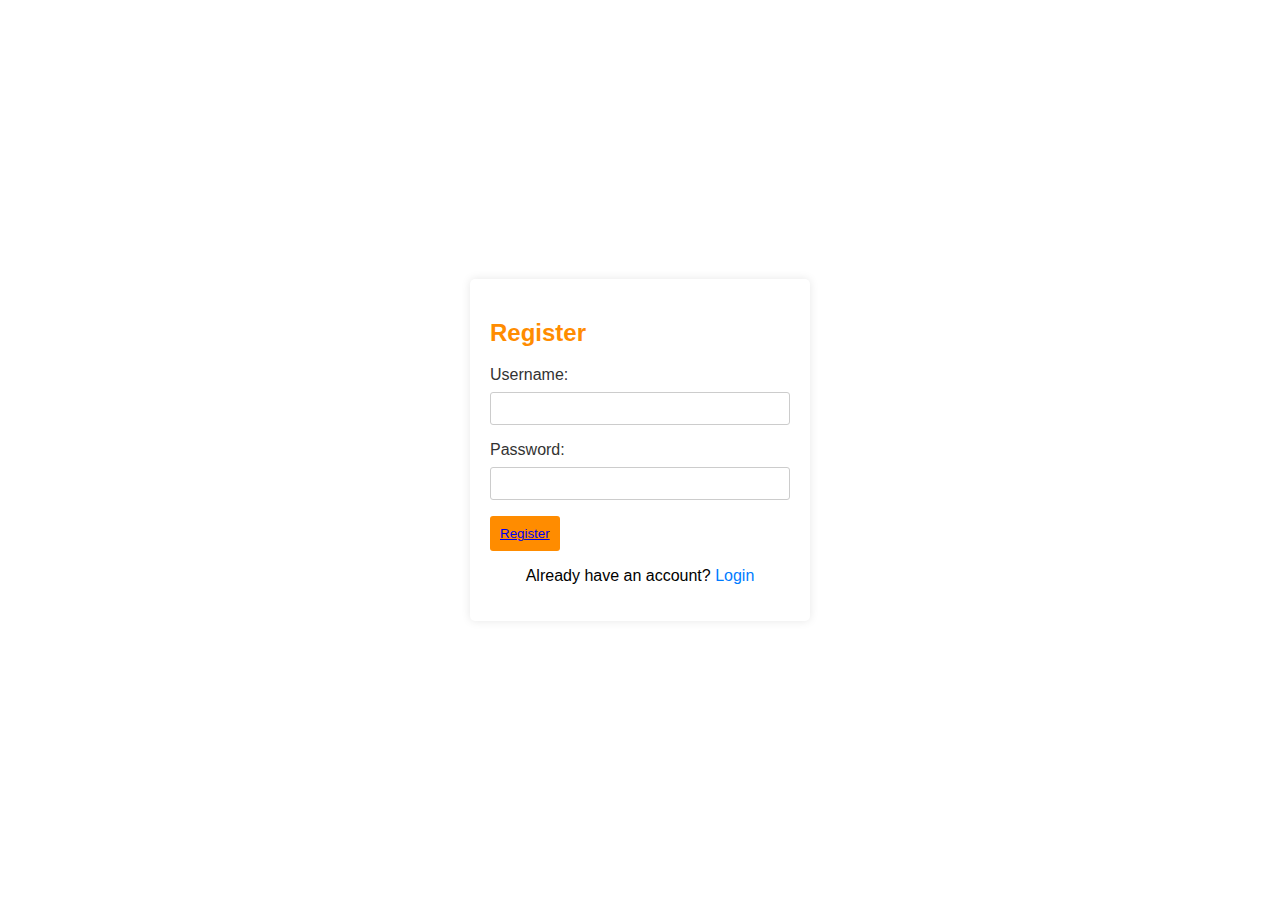
<file: register.html>
<!DOCTYPE html>
<html lang="en">
<head>
    <meta charset="UTF-8">
    <meta name="viewport" content="width=device-width, initial-scale=1.0">
    <link rel="shortcut icon" href="images/Favicon.jpg" type="image/x-icon">
    <title>User Authentication</title>
    <style>
        body {
            font-family: Arial, sans-serif;
            background-color: #fff;
            margin: 0;
            padding: 0;
            display: flex;
            align-items: center;
            justify-content: center;
            height: 100vh;
        }

        form {
            background-color: #fff;
            padding: 20px;
            border-radius: 5px;
            box-shadow: 0 0 10px rgba(0, 0, 0, 0.1);
            width: 300px;
        }

        h2 {
            color: #ff8c00;
        }

        label {
            display: block;
            margin-bottom: 8px;
            color: #333;
        }

        input {
            width: 100%;
            padding: 8px;
            margin-bottom: 16px;
            box-sizing: border-box;
            border: 1px solid #ccc;
            border-radius: 3px;
        }

        button {
            background-color: #ff8c00;
            color: #fff;
            padding: 10px;
            border: none;
            border-radius: 3px;
            cursor: pointer;
        }

        button:hover {
            background-color: #e07d00;
        }

        .switch-form {
            margin-top: 10px;
            text-align: center;
        }

        .switch-form a {
            color: #007bff;
            text-decoration: none;
        }

        .switch-form a:hover {
            text-decoration: underline;
        }

        /* Style for success message */
        .successMessage {
            display: none;
            border: 2px solid #4CAF50;
            padding: 10px;
            color: #4CAF50;
            margin-top: 10px;
        }
    </style>
</head>
<body>
    
    
<form id="registerForm" method="post" action="/register">
    <h2>Register</h2>
    <label for="regUsername">Username:</label>
    <input type="text" id="regUsername" name="regUsername" required>

    <label for="regPassword">Password:</label>
    <input type="password" id="regPassword" name="regPassword" required>

    <button type="submit"><a href="index.html">Register</a></button> 

    <!-- Success message div within the register form -->
    <div class="successMessage" id="registerSuccessMessage">
        <!-- Success message will appear here -->
    </div>

    <div class="switch-form">
        <p>Already have an account? <a href="#" onclick="switchForm('loginForm')">Login</a></p>
    </div>
</form>

<form id="loginForm" style="display: none;" method="post" action="/login">
    <h2>Login</h2>
    <label for="loginUsername">Username:</label>
    <input type="text" id="loginUsername" name="loginUsername" required>

    <label for="loginPassword">Password:</label>
    <input type="password" id="loginPassword" name="loginPassword" required>

    <button type="submit"><a href="index.html">Login</a></button>

    <!-- Success message div within the login form -->
    <div class="successMessage" id="loginSuccessMessage">
        <!-- Success message will appear here -->
    </div>

    <div class="switch-form">
        <p>Don't have an account? <a href="#" onclick="switchForm('registerForm')">Register</a></p>
    </div>
</form>

<script>
    function switchForm(formId) {
        document.getElementById('registerForm').style.display = formId === 'registerForm' ? 'block' : 'none';
        document.getElementById('loginForm').style.display = formId === 'loginForm' ? 'block' : 'none';

        // Hide the success message when switching forms
        document.getElementById('registerSuccessMessage').style.display = 'none';
        document.getElementById('loginSuccessMessage').style.display = 'none';
    }

    function register() {
        var username = document.getElementById('regUsername').value;
        var password = document.getElementById('regPassword').value;

        // Implement registration logic here (e.g., send data to the server)
        console.log('Registration:', username, password);

        // Display success message
        displaySuccessMessage('registerSuccessMessage', 'User Successfully registered!');
    }

    function login() {
        var username = document.getElementById('loginUsername').value;
        var password = document.getElementById('loginPassword').value;

        // Implement login logic here (e.g., send data to the server)
        console.log('Login:', username, password);

        // Display success message
        displaySuccessMessage('loginSuccessMessage', 'Successfully logged in!');
    }

    // Function to display success message
    function displaySuccessMessage(messageId, message) {
        var successMessage = document.getElementById(messageId);
        successMessage.innerHTML = message;
        successMessage.style.display = 'block';
    }
</script>

</body>
</html>
</file>
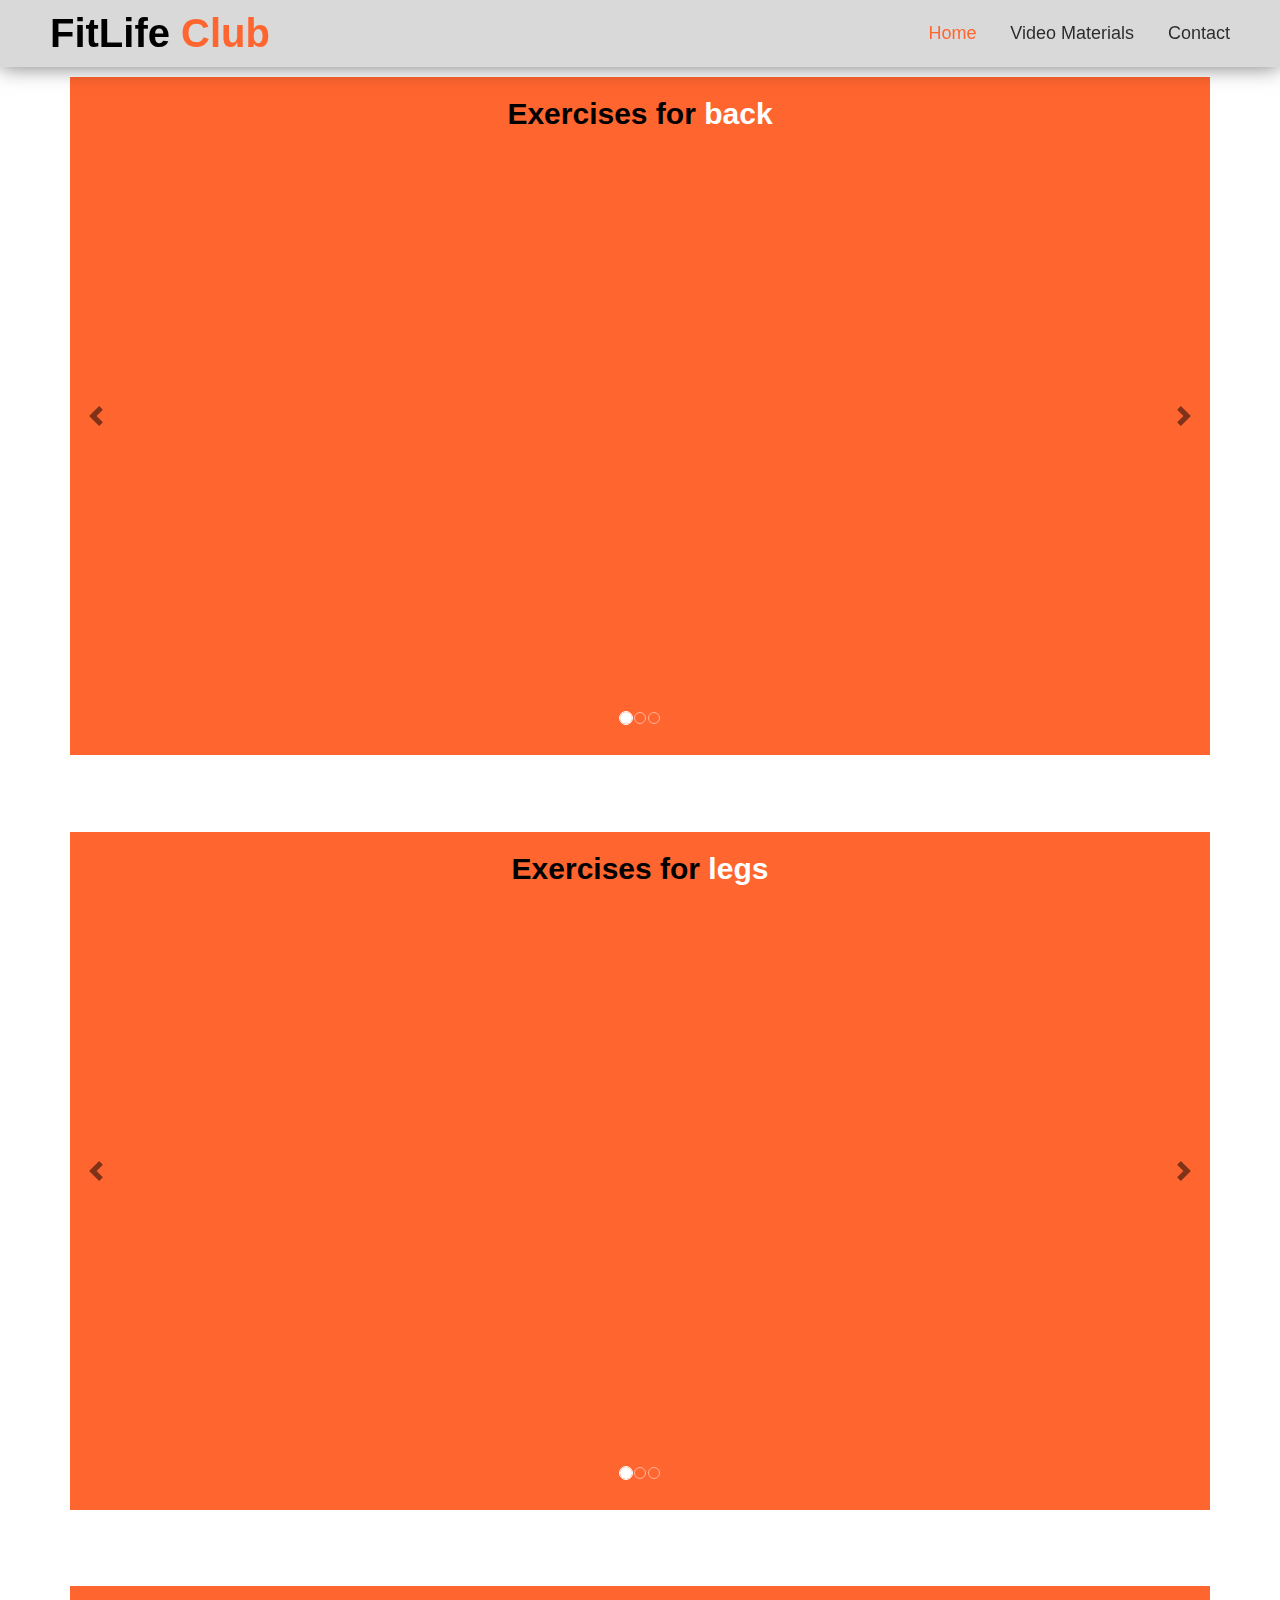
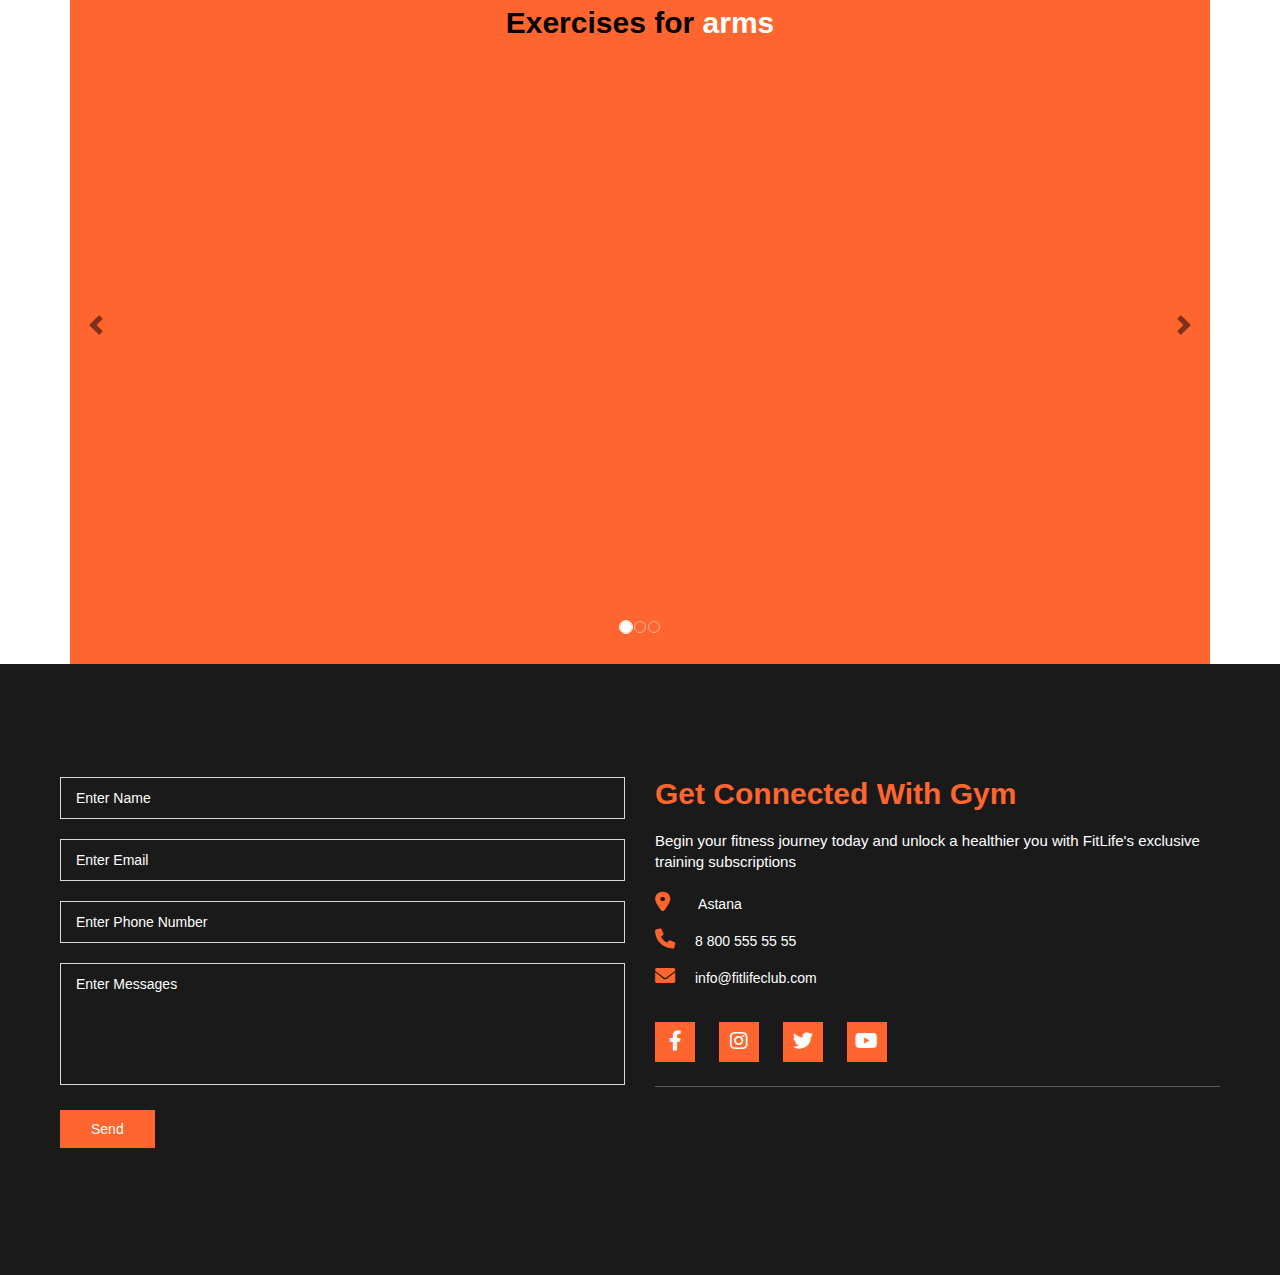
<file: video materials.html>
<!DOCTYPE html>
<html lang="en">
<head>
    <meta charset="UTF-8">
    <meta name="viewport" content="width=device-width, initial-scale=1.0">
    <link rel="stylesheet" href="style/materials.css">
    <title>Materials</title>
    <link rel="stylesheet" href="https://maxcdn.bootstrapcdn.com/bootstrap/4.5.2/css/bootstrap.min.css">
    <link rel="shortcut icon" href="images/Favicon.jpg" type="image/x-icon">
    <link rel="stylesheet" href="https://cdnjs.cloudflare.com/ajax/libs/animate.css/4.1.1/animate.min.css"/>
    <link rel="stylesheet" href="https://cdn.jsdelivr.net/npm/bootstrap@3.3.7/dist/css/bootstrap.min.css" integrity="sha384-BVYiiSIFeK1dGmJRAkycuHAHRg32OmUcww7on3RYdg4Va+PmSTsz/K68vbdEjh4u" crossorigin="anonymous"/>
    <link rel="stylesheet" href="https://cdnjs.cloudflare.com/ajax/libs/font-awesome/6.0.0/css/all.min.css" integrity="sha512-9usAa10IRO0HhonpyAIVpjrylPvoDwiPUiKdWk5t3PyolY1cOd4DSE0Ga+ri4AuTroPR5aQvXU9xC6qOPnzFeg==" crossorigin="anonymous" referrerpolicy="no-referrer"/>
</head>
<body>
    <header class="header">
        <div class="logo">
          <a href="index.html">FitLife <span>Club</span> </a>
        </div>
        <div class="navigation">
          <ul>
            <li><a class="active" href="index.html">Home</a></li>
            <li><a href="#videoCarousel">Video Materials</a></li>
            <li><a href="#contact">Contact</a></li>
          </ul>
        </div>
        <div class="menu">
          <div class="three_lines"></div>
        </div>
      </header>
      
      <!--video-->

      <div id="videoCarousel" class="carousel slide" data-ride="carousel">
        <div class="container">
        <ol class="carousel-indicators">
            <li data-target="#videoCarousel" data-slide-to="0" class="active"></li>
            <li data-target="#videoCarousel" data-slide-to="1"></li>
            <li data-target="#videoCarousel" data-slide-to="2"></li>
        </ol>
        <h2><span>Exercises for</span> back</h2>
        <div class="carousel-inner">
            <div class="carousel-item active">
                
                <iframe width="1100" height="550" src="https://www.youtube.com/embed/spU4B1KVtN0?si=0VJrTUKAeRvxJBkM" frameborder="0"  allowfullscreen></iframe>
            </div>
            <div class="carousel-item">
                
                <iframe width="1100" height="550" src="https://www.youtube.com/embed/4PBG6GHVOLA?si=6OQl_xKMp3tsO02y" frameborder="0"  allowfullscreen></iframe>
            </div>
            <div class="carousel-item">
                
                <iframe width="1100" height="550" src="https://www.youtube.com/embed/ZKajjBXN9gw?si=9YraHXXTkRYqy7f3" frameborder="0"  allowfullscreen></iframe>
            </div>
        </div>

        <a class="carousel-control-prev " href="#videoCarousel" role="button" data-slide="prev">
            <span class="carousel-control-prev-icon" aria-hidden="true"></span>
            <span class="sr-only">Previous</span>
        </a>
        <a class="carousel-control-next" href="#videoCarousel" role="button" data-slide="next">
            <span class="carousel-control-next-icon" aria-hidden="true"></span>
            <span class="sr-only">Next</span>
        </a>
        </div>
    </div>

    <div id="videoCarouse2" class="carousel slide" data-ride="carousel">
        <div class="container">
        <ol class="carousel-indicators">
            <li data-target="#videoCarouse2" data-slide-to="0" class="active"></li>
            <li data-target="#videoCarouse2" data-slide-to="1"></li>
            <li data-target="#videoCarouse2" data-slide-to="2"></li>
        </ol>
        <h2><span>Exercises for</span> legs</h2>
        <div class="carousel-inner">
            <div class="carousel-item active">
                
                <iframe width="1100" height="550" src="https://www.youtube.com/embed/nxi3dBw_JBQ?si=oFh9I46umhdn7RIb" frameborder="0"  allowfullscreen></iframe>
            </div>
            <div class="carousel-item">
                
                <iframe width="1100" height="550" src="https://www.youtube.com/embed/20FUCre_I_w?si=QLflnsb6MQ53ALjn" frameborder="0"  allowfullscreen></iframe>
            </div>
            
        </div>

        <a class="carousel-control-prev " href="#videoCarouse2" role="button" data-slide="prev">
            <span class="carousel-control-prev-icon" aria-hidden="true"></span>
            <span class="sr-only">Previous</span>
        </a>
        <a class="carousel-control-next" href="#videoCarouse2" role="button" data-slide="next">
            <span class="carousel-control-next-icon" aria-hidden="true"></span>
            <span class="sr-only">Next</span>
        </a>
        </div>
    </div>

    <div id="videoCarouse3" class="carousel slide" data-ride="carousel">
        <div class="container">
        <ol class="carousel-indicators">
            <li data-target="#videoCarouse3" data-slide-to="0" class="active"></li>
            <li data-target="#videoCarouse3" data-slide-to="1"></li>
            <li data-target="#videoCarouse3" data-slide-to="2"></li>
        </ol>
        <h2><span>Exercises for</span> arms</h2>
        <div class="carousel-inner">
            <div class="carousel-item active">
                
                <iframe width="1100" height="550" src="https://www.youtube.com/embed/2HvARhMxCTs?si=4nJzJ_soP8LWz-fK" frameborder="0"  allowfullscreen></iframe>
            </div>
            <div class="carousel-item">
                
                <iframe width="1100" height="550" src="https://www.youtube.com/embed/4PBG6GHVOLA?si=Rb9-evCEw8eFGGci" frameborder="0"  allowfullscreen></iframe>
            </div>
            <div class="carousel-item">
                
                <iframe width="1100" height="550" src="https://www.youtube.com/embed/HIHgiVZo8RQ?si=XO2aK91OpX5rKmbF" frameborder="0"  allowfullscreen></iframe>
            </div>
        </div>

        <a class="carousel-control-prev " href="#videoCarouse3" role="button" data-slide="prev">
            <span class="carousel-control-prev-icon" aria-hidden="true"></span>
            <span class="sr-only">Previous</span>
        </a>
        <a class="carousel-control-next" href="#videoCarouse3" role="button" data-slide="next">
            <span class="carousel-control-next-icon" aria-hidden="true"></span>
            <span class="sr-only">Next</span>
        </a>
        </div>
    </div>

       
    <!-- contact -->
    <div id="contact" class="contact">
        <div class="row">
          <div class="col-lg-6 col-md-6 contact_form mb-3">
            <form action="">
              <input type="text" placeholder="Enter Name" />
              <input type="email" placeholder="Enter Email" />
              <input type="text" placeholder="Enter Phone Number" />
              <textarea rows="5" placeholder="Enter Messages"></textarea>
              <a class="button_3" href="">Send</a>
            </form>
          </div>
  
          <div class="col-lg-6 col-md-6 contact_details mb-3">
            <h3>Get Connected With Gym</h3>
            <p>
              Begin your fitness journey today and unlock a healthier you with FitLife's exclusive training subscriptions
            </p>
            <ul>
              <li>
                <span><i class="fa-solid fa-location-dot"></i></span> Astana 
              </li>
              <li>
                <span><i class="fa-solid fa-phone"></i></span>8 800 555 55 55
              </li>
              <li>
                <span><i class="fa-solid fa-envelope"></i></span>info@fitlifeclub.com
              </li>
            </ul>
            <div class="socials">
              <a href=""><i class="fa-brands fa-facebook-f"></i></a>
              <a href=""><i class="fa-brands fa-instagram"></i></a>
              <a href=""><i class="fa-brands fa-twitter"></i></a>
              <a href=""><i class="fa-brands fa-youtube"></i></a>
            </div>
            <div class="line"></div>
          </div>
        </div>
      </div>
      

      <script src="https://code.jquery.com/jquery-3.5.1.slim.min.js"></script>
    <script src="https://cdn.jsdelivr.net/npm/@popperjs/core@2.5.3/dist/umd/popper.min.js"></script>
    <script src="https://maxcdn.bootstrapcdn.com/bootstrap/4.5.2/js/bootstrap.min.js"></script>
</body>
</html>
</file>
<file: style/materials.css>
html{
    scroll-behavior: smooth;
}

*{
    margin: 0;
    padding: 0;
    box-sizing: border-box;
    font-family: 'Poppins', sans-serif;
}


.fixed{
    width: 100%;
    z-index: 1000;
    position: fixed;
    top: 0;
    left: 0;
    box-shadow: 0px 0px 20px rgba(0, 0, 0, 0.541) ;
    transition: all 0.5s ease;

}
.header{
    display: flex;
    align-items: center;
    padding: 5px 50px;
    background-color: #d9d9d9;
    width: 100%;
    z-index: 1000;
    position: fixed;
    top: 0;
    left: 0;
    box-shadow: 0px 0px 20px rgba(0, 0, 0, 0.541) ;
}
.header .logo a{
    
    text-decoration: none;
    color: black;
    font-size: 40px;
    font-weight: 600;
}
.header .logo a span{
    color: #FF652F;
}
.header .navigation{
    flex: 1;
    text-align: right;
    
}
.header .navigation ul{
    margin: 0;
}
.header .navigation ul li{
    display: inline-block;
    margin-left: 30px;
}
.header .navigation ul li a{
    text-decoration: none;
    font-size: 18px;
    text-transform: capitalize;
    color: black;
    opacity: 0.8;
}
.header .navigation ul li a:hover{
    color: #FF652F;
    opacity: 1;
}
.header .navigation ul li a.active{
    color: #FF652F;
    opacity: 1;
}
.menu{
    display: none;
    width: 30px;
    height: 30px;
    position: relative;
}
.menu .three_lines{
    width: 30px;
    height: 3px;
    border-radius: 15px;
    box-shadow: 0 2px 5px rgba(225, 101, 47, 0.2);
    background-color: black;
    position: absolute;
    top: 50%;
    left: 50%;
    transform: translate(-50%,-50%);
    color: #FF652F;
    transition: all .5s ease-in-out;
}
.menu .three_lines::after, .three_lines::before{
    content: " ";
    width: 30px;
    height: 3px;
    border-radius: 15px;
    box-shadow: 0 2px 5px rgba(225, 101, 47, 0.2);
    background-color: black;
    position: absolute;
    transition: .8s ;
}
.menu .three_lines::after{
    transform: translateY(-10px);
}
.menu .three_lines::before{
    transform: translateY(10px);
}

.open .three_lines{
    background-color: transparent;
    box-shadow: none;
}
 .open .three_lines::after{
    transform: rotate(45deg) ;
    background-color: white;

} 
.open .three_lines::before{
    transform: rotate(-45deg);
    background-color: white;
} 



.container{
    margin-top: 6%;
    background-color: #FF652F;
}
.carousel-item {
    text-align: center;
}
.carousel-inner {
    padding: 20px;
}
.carousel_slide{
    margin-top: 5%;
}

.container h2{
    
    text-align: center;
    font-weight: bold;
    font-size: 30px;
    margin-bottom: 30px;
    color: #fff;
}
.container h2 span{
    color: black;
}

.carousel-control-prev,
.carousel-control-next {
  filter: invert(100%);
}

.carousel-control-prev-icon,
.carousel-control-next-icon {
  background-color: #FF652F; 
}

.carousel-control-prev:hover,
.carousel-control-next:hover {
  filter: invert(50%); 
}


/* contact_part */
.contact{
    padding: 92.13px 60px;
    background-color: rgba(0, 0, 0, 0.897);
}
.contact_form input, .contact_form textarea{
    display: block;
    width: 100%;
    margin-top: 20px;
    padding: 10px 15px;
    background-color: transparent;
    outline: none;
    border: 1px solid #d9d9d9;
    font-family: 'Segoe UI', Tahoma, Geneva, Verdana, sans-serif;
    color: white;
    resize: none;
}
.contact_form input::placeholder, .contact_form textarea::placeholder{
    color: white;
}
.button_3{
	padding: 8px 30px;
    background-color: #FF652F;
    color: #fff;
    display: inline-block;
    border: 1px solid transparent;
    cursor: pointer;
    transition: all .5s ease;
    margin: 25px 0;
}

.button_3:hover{
	color:#fff;
	border-color: #fff;
	background-color: transparent;
    text-decoration: none;
}
.contact_details h3{
    font-weight: bold;
    font-size: 30px;
    margin-bottom: 20px;
    color: #FF652F;
}
.contact_details p{
    font-size: 15px;
    color: #fff;
    margin-bottom: 20px;
}
.contact_details ul li{
    list-style: none;
    margin-top: 15px;
    color: #fff;
}
.fa-solid{
    width: 40px;
    height: 20px;
    color: #FF652F;
    font-size: 20px;
}
.socials{
    padding: 24px 0;
}
.socials a{
    display: inline-block;
    margin-right: 20px;
    text-decoration: none;
    height: 40px;
    width: 40px;
    line-height: 40px;
    background-color: #FF652F;
    border: 1px solid transparent ;
    text-align: center;
}
.fa-brands{
    color: #fff;
    font-size: 20px;
}
.socials a:hover{
    background-color: transparent;
    border: 1px solid white;
}
.line{
    height: 1px;
    width: 100%;
    background-color: #fff;
    opacity: .3;
}
</file>
